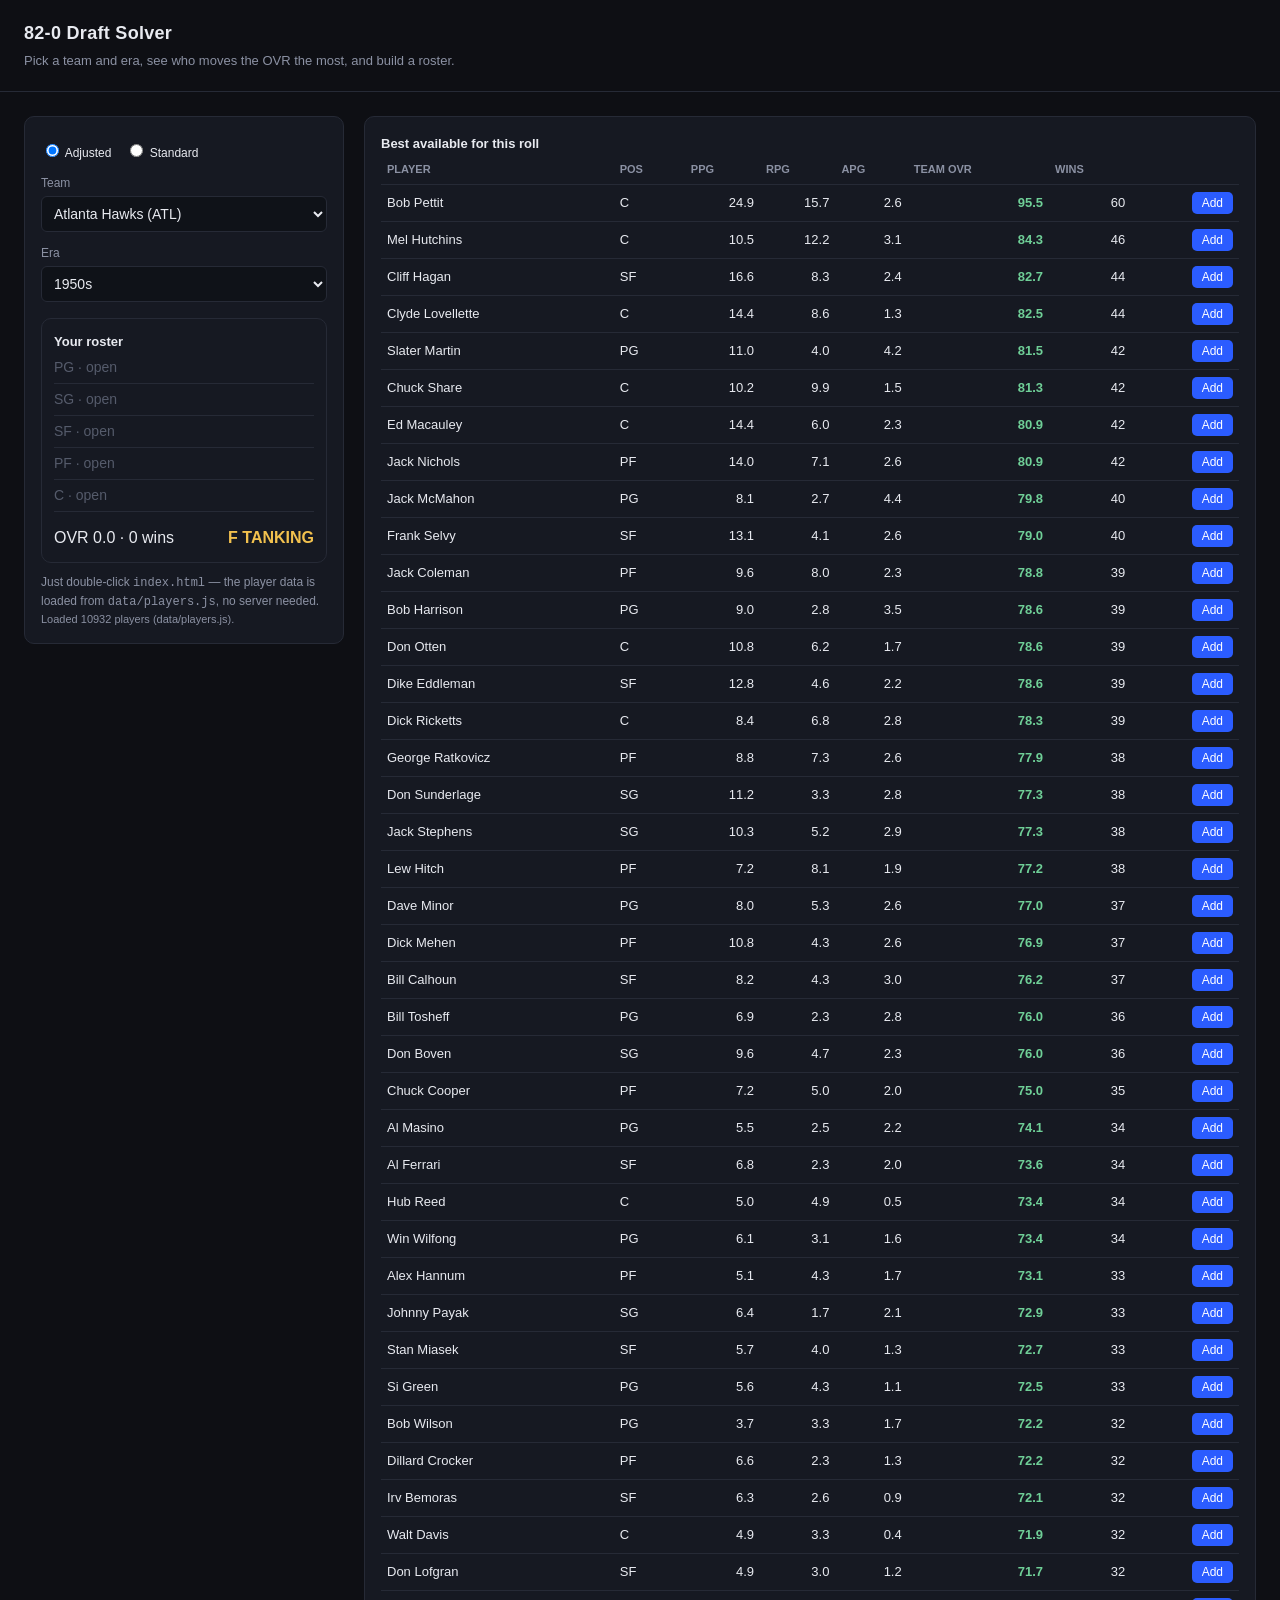
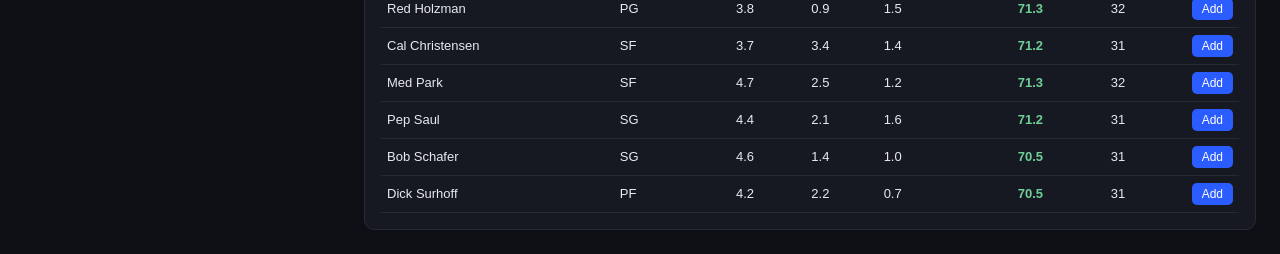
<file: index.html>
<!doctype html>
<html lang="en">
<head>
<meta charset="utf-8" />
<meta name="viewport" content="width=device-width, initial-scale=1" />
<title>82-0 Draft Solver</title>
<style>
  :root {
    --bg: #0e0f14;
    --panel: #161922;
    --line: #262a36;
    --text: #e8eaf0;
    --muted: #8b91a3;
    --accent: #2b5cff;
    --good: #6fcf97;
    --gold: #f2c14e;
  }
  * { box-sizing: border-box; }
  body {
    margin: 0;
    background: var(--bg);
    color: var(--text);
    font: 14px/1.5 -apple-system, "Segoe UI", Roboto, sans-serif;
  }
  header {
    padding: 20px 24px;
    border-bottom: 1px solid var(--line);
  }
  header h1 { margin: 0; font-size: 18px; letter-spacing: 0.3px; }
  header p { margin: 4px 0 0; color: var(--muted); font-size: 13px; }
  .wrap { display: flex; gap: 20px; padding: 24px; align-items: flex-start; flex-wrap: wrap; }
  .col { background: var(--panel); border: 1px solid var(--line); border-radius: 10px; padding: 16px; }
  .controls { width: 320px; }
  .results { flex: 1; min-width: 340px; }
  label { display: block; font-size: 12px; color: var(--muted); margin: 12px 0 4px; }
  select {
    width: 100%;
    background: #0f1218;
    color: var(--text);
    border: 1px solid var(--line);
    border-radius: 6px;
    padding: 8px;
    font-size: 14px;
  }
  table { width: 100%; border-collapse: collapse; }
  th, td { text-align: left; padding: 7px 6px; border-bottom: 1px solid var(--line); font-size: 13px; }
  th { color: var(--muted); font-weight: 600; font-size: 11px; text-transform: uppercase; }
  td.num { text-align: right; font-variant-numeric: tabular-nums; }
  .ovr { color: var(--good); font-weight: 600; }
  button.add {
    background: var(--accent); color: #fff; border: none; border-radius: 5px;
    padding: 4px 10px; cursor: pointer; font-size: 12px;
  }
  button.add:hover { background: #1f4ae0; }
  .roster-row { display: flex; justify-content: space-between; padding: 5px 0; border-bottom: 1px solid var(--line); }
  .roster-row .rm { color: var(--muted); cursor: pointer; }
  .summary { margin-top: 14px; font-size: 16px; }
  .summary .grade { float: right; font-weight: 700; color: var(--gold); }
  .mode { margin-top: 8px; display: flex; gap: 14px; font-size: 13px; }
  .mode label { display: inline; margin: 0; color: var(--text); }
  .hint { color: var(--muted); font-size: 12px; margin-top: 10px; }
  .src { color: var(--muted); font-size: 11px; }
</style>
</head>
<body>
<header>
  <h1>82-0 Draft Solver</h1>
  <p>Pick a team and era, see who moves the OVR the most, and build a roster.</p>
</header>

<div class="wrap">
  <div class="col controls">
    <div class="mode">
      <label><input type="radio" name="mode" value="adjusted" checked /> Adjusted</label>
      <label><input type="radio" name="mode" value="standard" /> Standard</label>
    </div>

    <label for="team">Team</label>
    <select id="team"></select>

    <label for="era">Era</label>
    <select id="era"></select>

    <div class="col" style="margin-top:16px;padding:12px;">
      <strong style="font-size:13px;">Your roster</strong>
      <div id="roster"></div>
      <div class="summary" id="summary"></div>
    </div>

    <div class="hint">Just double-click <code>index.html</code> — the player data
      is loaded from <code>data/players.js</code>, no server needed.</div>
    <div class="src" id="source"></div>
  </div>

  <div class="col results">
    <strong style="font-size:13px;">Best available for this roll</strong>
    <table>
      <thead>
        <tr>
          <th>Player</th><th>Pos</th>
          <th class="num">PPG</th><th class="num">RPG</th><th class="num">APG</th>
          <th class="num">Team OVR</th><th class="num">Wins</th><th></th>
        </tr>
      </thead>
      <tbody id="rows"></tbody>
    </table>
  </div>
</div>

<script src="data/players.js"></script>
<script src="solver-core.js"></script>
<script>
(function () {
  "use strict";

  var players = [];
  var byTeamEra = {};
  var roster = {};      // slot -> player
  var mode = "adjusted";

  var $team = document.getElementById("team");
  var $era = document.getElementById("era");
  var $rows = document.getElementById("rows");
  var $roster = document.getElementById("roster");
  var $summary = document.getElementById("summary");
  var $source = document.getElementById("source");

  function index() {
    byTeamEra = {};
    var teams = {}, eras = {};
    players.forEach(function (p) {
      (byTeamEra[p.team + "|" + p.era] || (byTeamEra[p.team + "|" + p.era] = [])).push(p);
      teams[p.team] = true;
      eras[p.era] = true;
    });

    fill($team, Object.keys(teams).sort().map(function (t) {
      return { value: t, label: (Solver.TEAM_NAMES[t] || t) + " (" + t + ")" };
    }));
    fill($era, Object.keys(eras).sort().map(function (e) {
      return { value: e, label: e };
    }));
  }

  function fill(sel, items) {
    sel.innerHTML = items.map(function (it) {
      return '<option value="' + it.value + '">' + it.label + "</option>";
    }).join("");
  }

  function rosterArray() {
    return Solver.SLOTS
      .map(function (s) {
        return roster[s] ? Object.assign({}, roster[s], { _slot: s }) : null;
      })
      .filter(Boolean);
  }

  function openPositions() {
    return Solver.SLOTS.filter(function (s) { return !roster[s]; });
  }

  function pickedKeys() {
    var set = {};
    rosterArray().forEach(function (p) { set[Solver.playerKey(p)] = true; });
    return set;
  }

  function scoreFn() {
    return mode === "adjusted" ? Solver.calculateAdjustedOvr : Solver.calculateTeamOvr;
  }

  function renderResults() {
    var key = $team.value + "|" + $era.value;
    var pool = byTeamEra[key] || [];
    var open = openPositions();
    var ranked = Solver.rankPool(pool, open, { mode: mode, exclude: pickedKeys() });
    var base = rosterArray();
    var score = scoreFn();

    if (ranked.length === 0) {
      $rows.innerHTML = '<tr><td colspan="8" style="color:#8b91a3">' +
        "No players here fit an open slot.</td></tr>";
      return;
    }

    $rows.innerHTML = ranked.map(function (r, i) {
      var withPick = base.concat([Object.assign({}, r.player, { _slot: r.slot })]);
      var ovr = score(withPick);
      var wins = Solver.projectedWins(ovr, mode === "adjusted");
      var p = r.player;
      return "<tr>" +
        "<td>" + p.player + "</td>" +
        "<td>" + r.slot + "</td>" +
        '<td class="num">' + (p.ppg || 0).toFixed(1) + "</td>" +
        '<td class="num">' + (p.rpg || 0).toFixed(1) + "</td>" +
        '<td class="num">' + (p.apg || 0).toFixed(1) + "</td>" +
        '<td class="num ovr">' + ovr.toFixed(1) + "</td>" +
        '<td class="num">' + wins + "</td>" +
        '<td class="num"><button class="add" data-i="' + i + '">Add</button></td>' +
        "</tr>";
    }).join("");

    Array.prototype.forEach.call($rows.querySelectorAll(".add"), function (btn) {
      btn.addEventListener("click", function () {
        var r = ranked[parseInt(btn.dataset.i, 10)];
        roster[r.slot] = r.player;
        renderAll();
      });
    });
  }

  function renderRoster() {
    $roster.innerHTML = Solver.SLOTS.map(function (s) {
      var p = roster[s];
      if (p) {
        return '<div class="roster-row"><span>' + s + " · " + p.player +
          '</span><span class="rm" data-slot="' + s + '">remove</span></div>';
      }
      return '<div class="roster-row" style="color:#555b6b"><span>' + s +
        " · open</span></div>";
    }).join("");

    Array.prototype.forEach.call($roster.querySelectorAll(".rm"), function (el) {
      el.addEventListener("click", function () {
        delete roster[el.dataset.slot];
        renderAll();
      });
    });

    var ovr = scoreFn()(rosterArray());
    var wins = Solver.projectedWins(ovr, mode === "adjusted");
    var g = Solver.gradeForWins(wins);
    $summary.innerHTML = "OVR " + ovr.toFixed(1) + " · " + wins + " wins" +
      '<span class="grade">' + g.grade + " " + g.label + "</span>";
  }

  function renderAll() {
    renderResults();
    renderRoster();
  }

  $team.addEventListener("change", renderResults);
  $era.addEventListener("change", renderResults);
  Array.prototype.forEach.call(document.getElementsByName("mode"), function (r) {
    r.addEventListener("change", function () { mode = r.value; renderAll(); });
  });

  function boot(data, src) {
    players = data;
    index();
    renderAll();
    $source.textContent = "Loaded " + players.length + " players (" + src + ").";
  }

  function start() {
    try {
      if (typeof Solver === "undefined") {
        $source.textContent = "solver-core.js failed to load.";
        return;
      }
      if (!Array.isArray(self.PLAYERS) || !self.PLAYERS.length) {
        $source.textContent =
          "data/players.js failed to load (self.PLAYERS is empty). " +
          "Open this file in a real browser, not an in-editor preview.";
        return;
      }
      boot(self.PLAYERS, "data/players.js");
    } catch (e) {
      $source.textContent = "Error: " + (e && e.message ? e.message : e);
    }
  }

  if (document.readyState === "loading") {
    document.addEventListener("DOMContentLoaded", start);
  } else {
    start();
  }
})();
</script>
</body>
</html>
</file>
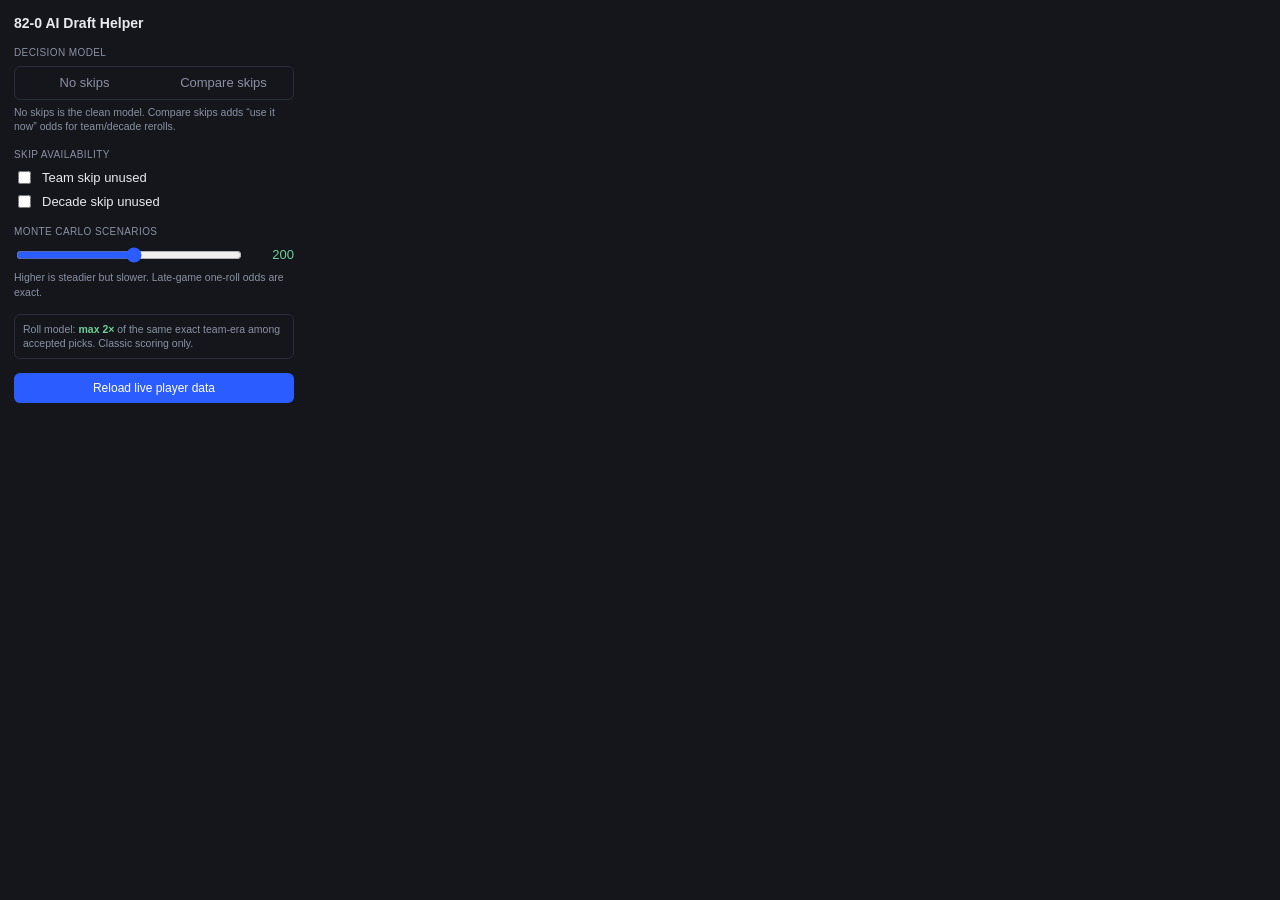
<file: popup.html>
<!doctype html>
<html lang="en">
<head>
<meta charset="utf-8" />
<style>
  :root {
    --bg:#14161c; --line:#2a2e3a; --text:#e8eaf0; --muted:#8b91a3;
    --accent:#2b5cff; --good:#6fcf97;
  }
  body {
    width:280px; margin:0; padding:14px; background:var(--bg); color:var(--text);
    font:13px/1.4 -apple-system,"Segoe UI",Roboto,sans-serif;
  }
  h1 { margin:0 0 12px; font-size:14px; }
  .group { margin-bottom:14px; }
  .label { color:var(--muted); font-size:10px; text-transform:uppercase; margin-bottom:6px; letter-spacing:.4px; }
  .seg { display:flex; border:1px solid var(--line); border-radius:6px; overflow:hidden; }
  .seg label { flex:1; text-align:center; cursor:pointer; color:var(--muted); }
  .seg input { display:none; }
  .seg span { display:block; padding:7px 4px; }
  .seg input:checked + span { background:var(--accent); color:#fff; }
  .hint { color:var(--muted); font-size:10.5px; margin-top:5px; }
  .row { display:flex; align-items:center; gap:8px; }
  input[type="range"] { flex:1; accent-color:var(--accent); }
  .val { width:42px; text-align:right; color:var(--good); font-variant-numeric:tabular-nums; }
  .check { display:flex; gap:8px; align-items:center; margin:5px 0; color:var(--text); }
  button {
    width:100%; background:var(--accent); color:#fff; border:0; border-radius:6px;
    padding:8px; cursor:pointer; font-size:12px;
  }
  .status { margin-top:7px; min-height:14px; color:var(--muted); font-size:10.5px; }
  .rule { border:1px solid var(--line); border-radius:6px; padding:7px 8px; color:var(--muted); font-size:10.5px; }
  .rule b { color:var(--good); }
</style>
</head>
<body>
  <h1>82-0 AI Draft Helper</h1>

  <div class="group">
    <div class="label">Decision model</div>
    <div class="seg">
      <label><input type="radio" name="strategyMode" value="no_skips" /><span>No skips</span></label>
      <label><input type="radio" name="strategyMode" value="compare_skips" /><span>Compare skips</span></label>
    </div>
    <div class="hint">
      No skips is the clean model. Compare skips adds “use it now” odds for team/decade rerolls.
    </div>
  </div>

  <div class="group" id="skipOptions">
    <div class="label">Skip availability</div>
    <label class="check"><input type="checkbox" id="teamSkipAvailable" /> Team skip unused</label>
    <label class="check"><input type="checkbox" id="decadeSkipAvailable" /> Decade skip unused</label>
  </div>

  <div class="group">
    <div class="label">Monte Carlo scenarios</div>
    <div class="row">
      <input type="range" id="simulations" min="50" max="1200" step="50" />
      <span class="val" id="simulationsVal">200</span>
    </div>
    <div class="hint">Higher is steadier but slower. Late-game one-roll odds are exact.</div>
  </div>

  <div class="group">
    <div class="rule">
      Roll model: <b>max 2×</b> of the same exact team-era among accepted picks.
      Classic scoring only.
    </div>
  </div>

  <div class="group">
    <button id="reload">Reload live player data</button>
    <div class="status" id="status"></div>
  </div>

  <script src="popup.js"></script>
</body>
</html>
</file>
